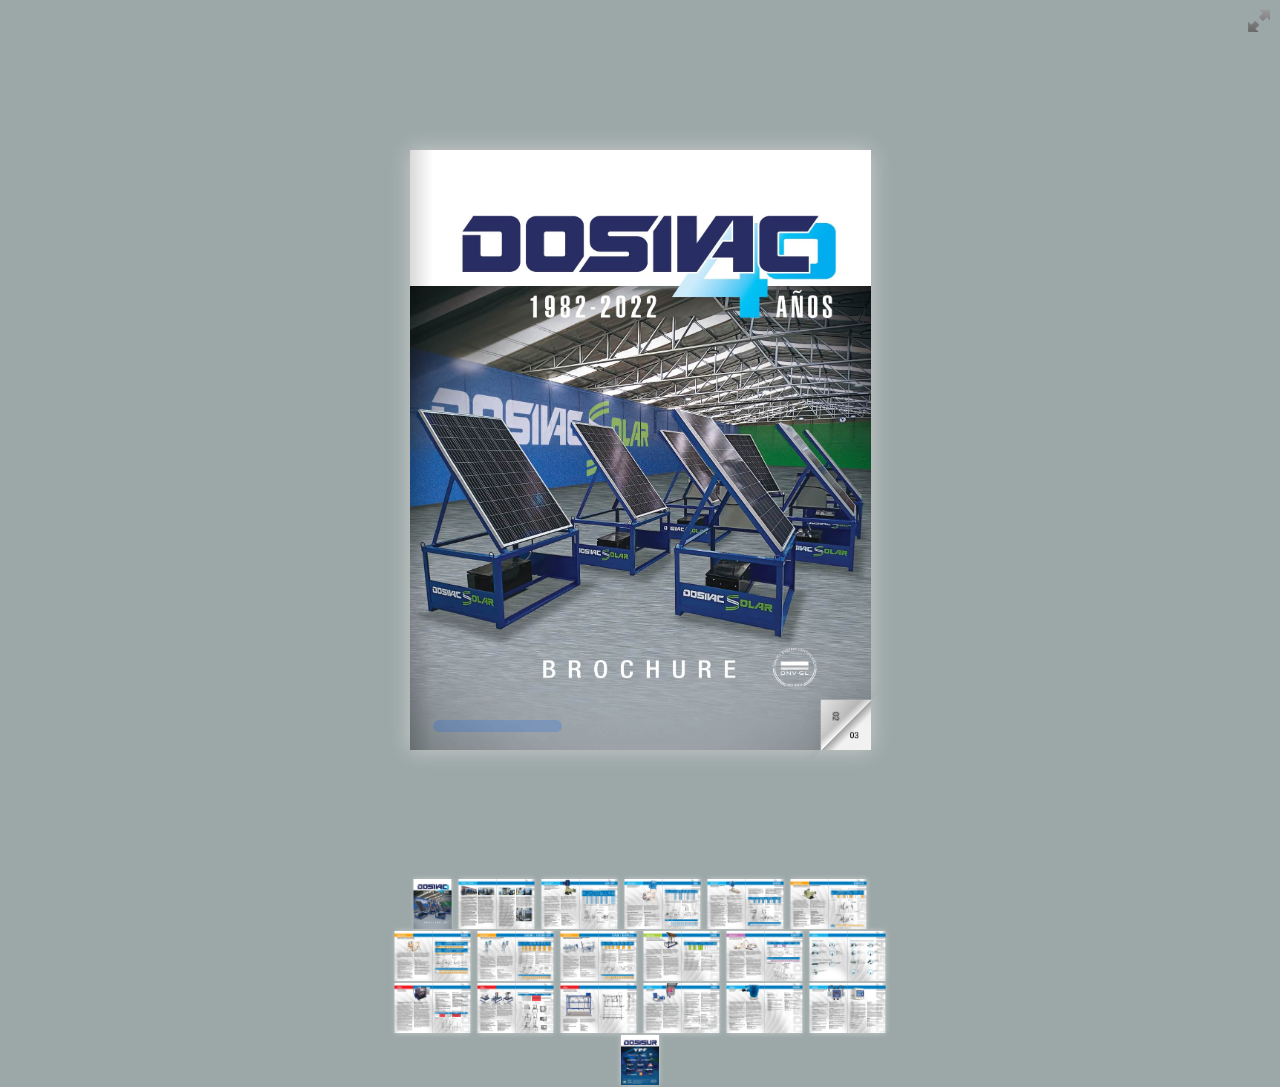
<file: index.html>
<!doctype html>
<!--[if lt IE 7 ]> <html lang="en" class="ie6"> <![endif]-->
<!--[if IE 7 ]>    <html lang="en" class="ie7"> <![endif]-->
<!--[if IE 8 ]>    <html lang="en" class="ie8"> <![endif]-->
<!--[if IE 9 ]>    <html lang="en" class="ie9"> <![endif]-->
<!--[if !IE]><!--> <html lang="en"> <!--<![endif]-->
<head>
<title>Using turn.js and the new zoom feature</title>
<meta name="viewport" content="width = 1050, user-scalable = no" />
<script type="text/javascript" src="./extras/jquery.min.1.7.js"></script>
 <script type="text/javascript" src="./extras/modernizr.2.5.3.min.js"></script>
<script type="text/javascript" src="./lib/hash.js"></script>
<link rel="stylesheet" href="./css/magazine.css">
<link rel="stylesheet" href="node_modules/jquery/dist/jquery.js">

</head>
<body>

<div id="QR" style="position: absolute;"></div>
<div id="QR2" style="position: absolute;"></div>
<div id="canvas">

<div class="zoom-icon zoom-icon-in"></div>

<div class="magazine-viewport">
	<div class="container">
		<div class="magazine">
			<!-- Next button -->
			<div ignore="1" class="next-button"></div>
			<!-- Previous button -->
			<div ignore="1" class="previous-button"></div>
		</div>
	</div>
</div>

<!-- Thumbnails -->
<div class="thumbnails">
	<div>
		<ul>
			<li class="i">
				<img src="pages/1-thumb.jpg" width="76" height="100" class="page-1">
				<span>1</span>
			</li>
			<li class="d">
				<img src="pages/2-thumb.jpg" width="76" height="100" class="page-2">
				<img src="pages/3-thumb.jpg" width="76" height="100" class="page-3">
				<span>2-3</span>
			</li>
			<li class="d">
				<img src="pages/4-thumb.jpg" width="76" height="100" class="page-4">
				<img src="pages/5-thumb.jpg" width="76" height="100" class="page-5">
				<span>4-5</span>
			</li>
			<li class="d">
				<img src="pages/6-thumb.jpg" width="76" height="100" class="page-6">
				<img src="pages/7-thumb.jpg" width="76" height="100" class="page-7">
				<span>6-7</span>
			</li>
			<li class="d">
				<img src="pages/8-thumb.jpg" width="76" height="100" class="page-8">
				<img src="pages/9-thumb.jpg" width="76" height="100" class="page-9">
				<span>8-9</span>
			</li>
			<li class="d">
				<img src="pages/10-thumb.jpg" width="76" height="100" class="page-10">
				<img src="pages/11-thumb.jpg" width="76" height="100" class="page-11">
				<span>10-11</span>
			</li>
			<li class="d">
				<img src="pages/12-thumb.jpg" width="76" height="100" class="page-11">
				<img src="pages/13-thumb.jpg" width="76" height="100" class="page-12">
				<span>12-13</span>
			</li>
			<li class="d">
				<img src="pages/14-thumb.jpg" width="76" height="100" class="page-14">
				<img src="pages/15-thumb.jpg" width="76" height="100" class="page-15">
				<span>14-15</span>
			</li>
			<li class="d">
				<img src="pages/16-thumb.jpg" width="76" height="100" class="page-16">
				<img src="pages/17-thumb.jpg" width="76" height="100" class="page-17">
				<span>16-17</span>
			</li>
			<li class="d">
				<img src="pages/18-thumb.jpg" width="76" height="100" class="page-18">
				<img src="pages/19-thumb.jpg" width="76" height="100" class="page-19">
				<span>18-19</span>
			</li>
			<li class="d">
				<img src="pages/20-thumb.jpg" width="76" height="100" class="page-20">
				<img src="pages/21-thumb.jpg" width="76" height="100" class="page-21">
				<span>20-21</span>
			</li>
			<li class="d">
				<img src="pages/22-thumb.jpg" width="76" height="100" class="page-22">
				<img src="pages/23-thumb.jpg" width="76" height="100" class="page-23">
				<span>22-23</span>
			</li>
			<li class="d">
				<img src="pages/24-thumb.jpg" width="76" height="100" class="page-24">
				<img src="pages/25-thumb.jpg" width="76" height="100" class="page-25">
				<span>24-25</span>
			</li>
			<li class="d">
				<img src="pages/26-thumb.jpg" width="76" height="100" class="page-26">
				<img src="pages/27-thumb.jpg" width="76" height="100" class="page-27">
				<span>26-27</span>
			</li>
			<li class="d">
				<img src="pages/28-thumb.jpg" width="76" height="100" class="page-28">
				<img src="pages/29-thumb.jpg" width="76" height="100" class="page-29">
				<span>28-29</span>
			</li>
			<li class="d">
				<img src="pages/30-thumb.jpg" width="76" height="100" class="page-30">
				<img src="pages/31-thumb.jpg" width="76" height="100" class="page-31">
				<span>30-31</span>
			</li>
			<li class="d">
				<img src="pages/32-thumb.jpg" width="76" height="100" class="page-32">
				<img src="pages/33-thumb.jpg" width="76" height="100" class="page-33">
				<span>32-33</span>
			</li>
			<li class="d">
				<img src="pages/34-thumb.jpg" width="76" height="100" class="page-34">
				<img src="pages/35-thumb.jpg" width="76" height="100" class="page-35">
				<span>34-35</span>
			</li>
			<li class="i">
				<img src="pages/36-thumb.jpg" width="76" height="100" class="page-36">
				<span>36</span>
			</li>
		<ul>
	<div>	
</div>
</div>

<script type="text/javascript">


function loadApp() {

 	$('#canvas').fadeIn(1000);

 	var flipbook = $('.magazine');

 	// Check if the CSS was already loaded
	
	if (flipbook.width()==0 || flipbook.height()==0) {
		setTimeout(loadApp, 10);
		return;
	}
	
	// Create the flipbook

	flipbook.turn({
			
			// Magazine width

			width: 922,

			// Magazine height

			height: 600,

			// Duration in millisecond

			duration: 1000,

			// Hardware acceleration

			acceleration: !isChrome(),

			// Enables gradients

			gradients: true,
			
			// Auto center this flipbook

			autoCenter: true,

			// Elevation from the edge of the flipbook when turning a page

			elevation: 50,

			// The number of pages

			pages: 36,

			// Events

			when: {
				turning: function(event, page, view) {
					
					var book = $(this),
					currentPage = book.turn('page'),
					pages = book.turn('pages');
			
					// Update the current URI

					Hash.go('page/' + page).update();

					// Show and hide navigation buttons

					disableControls(page);
					

					$('.thumbnails .page-'+currentPage).
						parent().
						removeClass('current');

					$('.thumbnails .page-'+page).
						parent().
						addClass('current');



				},

				turned: function(event, page, view) {

					disableControls(page);

					$(this).turn('center');

					if (page==1) { 
						$(this).turn('peel', 'br');
					}

				},

				missing: function (event, pages) {

					// Add pages that aren't in the magazine

					for (var i = 0; i < pages.length; i++)
						addPage(pages[i], $(this));

				}
			}

	});

	// función que detecta cambios en la URL para ejecutar function sound()
	function pintarQr(){
		html =  `<img src="extras/qr/QR.png" width="20%" alt="QR">`
		$('#QR').fadeIn(1000).html(html)
		console.log('estoy pintando en pantalla un codigo QR')
	}
	function despintarQr(){
		html = []
		$('#QR').fadeIn(1000).html(html)
		console.log('estoy despintando QR lastPage')
	}

	function pintarQr2(){
		html =  `<img src="extras/qr/QR.png" width="20%" alt="QR">`
		$('#QR2').fadeIn(1000).html(html);
		console.log('estoy pintando en pantalla el codigo QR fistPage')
	}
	function despintarQr2(){
		html = []
		$('#QR2').fadeIn(1000).html(html);
		console.log('estoy despintando el fistPage')
	}

	const sonido = new Audio('extras/sound/soundbook.mp3');

    getUrlAndSwitch()
	$(window).bind('hashchange', function() {
		console.log("estoy emitiendo sonido")
		sonido.play();
		getUrlAndSwitch()
        
	});

	function getUrlAndSwitch(){
		//Se obtiene el valor de la URL desde el navegador
		var actual = window.location+'';
		console.log('estoy levantando la URL, ' + actual)

		console.log(actual)
		hojaLast = parseInt(actual.slice(36))
        console.log("🚀 ~ file: index.html ~ line 284 ~ getUrlAndSwitch ~ hojaLast", hojaLast)
		hojaFirst = parseInt(actual.slice(36)) 
		

        console.log("🚀 ~ file: index.html ~ line 285 ~ getUrlAndSwitch ~ hojaFirst", hojaFirst)
		
		if(hojaLast === 36) {pintarQr()}else{despintarQr()};
		if(hojaFirst === 1) {pintarQr2()}else{despintarQr2()};
	}
	
	// Zoom.js

	$('.magazine-viewport').zoom({
		flipbook: $('.magazine'),

		max: function() { 
			
			return largeMagazineWidth()/$('.magazine').width();

		}, 

		when: {

			swipeLeft: function() {

				$(this).zoom('flipbook').turn('next');

			},

			swipeRight: function() {
				
				$(this).zoom('flipbook').turn('previous');

			},

			resize: function(event, scale, page, pageElement) {

				if (scale==1)
					loadSmallPage(page, pageElement);
				else
					loadLargePage(page, pageElement);

			},

			zoomIn: function () {

				$('.thumbnails').hide();
				$('.made').hide();
				$('.magazine').removeClass('animated').addClass('zoom-in');
				$('.zoom-icon').removeClass('zoom-icon-in').addClass('zoom-icon-out');
				
				if (!window.escTip && !$.isTouch) {
					escTip = true;

					$('<div />', {'class': 'exit-message'}).
						html('<div>Press ESC to exit</div>').
							appendTo($('body')).
							delay(2000).
							animate({opacity:0}, 500, function() {
								$(this).remove();
							});
				}
			},

			zoomOut: function () {

				$('.exit-message').hide();
				$('.thumbnails').fadeIn();
				$('.made').fadeIn();
				$('.zoom-icon').removeClass('zoom-icon-out').addClass('zoom-icon-in');

				setTimeout(function(){
					$('.magazine').addClass('animated').removeClass('zoom-in');
					resizeViewport();
				}, 0);

			}
		}
	});

	// Zoom event

	if ($.isTouch)
		$('.magazine-viewport').bind('zoom.doubleTap', zoomTo);
	else
		$('.magazine-viewport').bind('zoom.tap', zoomTo);


	// Using arrow keys to turn the page

	$(document).keydown(function(e){

		var previous = 37, next = 39, esc = 27;

		switch (e.keyCode) {
			case previous:

				// left arrow
				$('.magazine').turn('previous');
				e.preventDefault();

			break;
			case next:

				//right arrow
				$('.magazine').turn('next');
				e.preventDefault();

			break;
			case esc:
				
				$('.magazine-viewport').zoom('zoomOut');	
				e.preventDefault();

			break;
		}
	});

	// URIs - Format #/page/1 

	Hash.on('^page\/([0-9]*)$', {
		yep: function(path, parts) {
			var page = parts[1];

			if (page!==undefined) {
				if ($('.magazine').turn('is'))
					$('.magazine').turn('page', page);
			}

		},
		nop: function(path) {

			if ($('.magazine').turn('is'))
				$('.magazine').turn('page', 1);
		}
	});


	$(window).resize(function() {
		resizeViewport();
	}).bind('orientationchange', function() {
		resizeViewport();
	});

	// Events for thumbnails

	$('.thumbnails').click(function(event) {
		
		var page;

		if (event.target && (page=/page-([0-9]+)/.exec($(event.target).attr('class'))) ) {
		
			$('.magazine').turn('page', page[1]);
		}
	});

	$('.thumbnails li').
		bind($.mouseEvents.over, function() {
			
			$(this).addClass('thumb-hover');

		}).bind($.mouseEvents.out, function() {
			
			$(this).removeClass('thumb-hover');

		});

	if ($.isTouch) {
	
		$('.thumbnails').
			addClass('thumbanils-touch').
			bind($.mouseEvents.move, function(event) {
				event.preventDefault();
			});

	} else {

		$('.thumbnails ul').mouseover(function() {

			$('.thumbnails').addClass('thumbnails-hover');

		}).mousedown(function() {

			return false;

		}).mouseout(function() {

			$('.thumbnails').removeClass('thumbnails-hover');

		});

	}


	// Regions

	if ($.isTouch) {
		$('.magazine').bind('touchstart', regionClick);
	} else {
		$('.magazine').click(regionClick);
	}

	// Events for the next button

	$('.next-button').bind($.mouseEvents.over, function() {
		
		$(this).addClass('next-button-hover');

	}).bind($.mouseEvents.out, function() {
		
		$(this).removeClass('next-button-hover');

	}).bind($.mouseEvents.down, function() {
		
		$(this).addClass('next-button-down');

	}).bind($.mouseEvents.up, function() {
		
		$(this).removeClass('next-button-down');

	}).click(function() {
		
		$('.magazine').turn('next');

	});

	// Events for the next button
	
	$('.previous-button').bind($.mouseEvents.over, function() {
		
		$(this).addClass('previous-button-hover');

	}).bind($.mouseEvents.out, function() {
		
		$(this).removeClass('previous-button-hover');

	}).bind($.mouseEvents.down, function() {
		
		$(this).addClass('previous-button-down');

	}).bind($.mouseEvents.up, function() {
		
		$(this).removeClass('previous-button-down');

	}).click(function() {
		
		$('.magazine').turn('previous');

	});


	resizeViewport();

	$('.magazine').addClass('animated');

	

}

// Zoom icon

 $('.zoom-icon').bind('mouseover', function() { 
 	
 	if ($(this).hasClass('zoom-icon-in'))
 		$(this).addClass('zoom-icon-in-hover');

 	if ($(this).hasClass('zoom-icon-out'))
 		$(this).addClass('zoom-icon-out-hover');
 
 }).bind('mouseout', function() { 
 	
 	 if ($(this).hasClass('zoom-icon-in'))
 		$(this).removeClass('zoom-icon-in-hover');
 	
 	if ($(this).hasClass('zoom-icon-out'))
 		$(this).removeClass('zoom-icon-out-hover');

 }).bind('click', function() {

 	if ($(this).hasClass('zoom-icon-in'))
 		$('.magazine-viewport').zoom('zoomIn');
 	else if ($(this).hasClass('zoom-icon-out'))	
		$('.magazine-viewport').zoom('zoomOut');

 });

 $('#canvas').hide();


// Load the HTML4 version if there's not CSS transform

yepnope({
	test : Modernizr.csstransforms,
	yep: ['./lib/turn.js'],
	nope: ['./lib/turn.html4.min.js'],
	both: ['./lib/zoom.min.js', 'js/magazine.js', 'css/magazine.css'],
	complete: loadApp
});

</script>

</body>
</html>
</file>
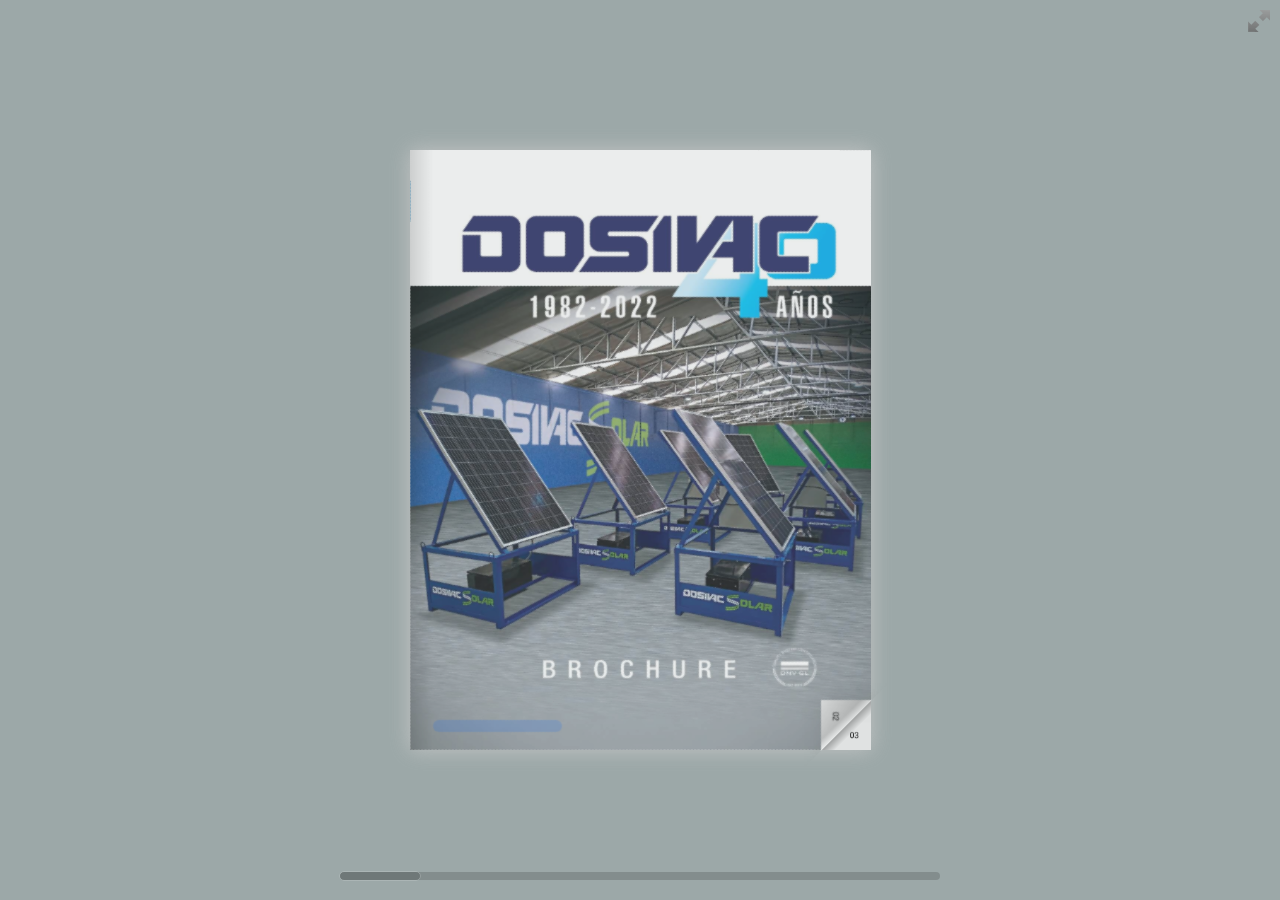
<file: slider.html>
<!doctype html>
<html lang="en">
<head>
<title>Using turn.js and the new zoom feature</title>
<meta name="viewport" content="width = 1050, user-scalable = no" />
<link rel="icon" type="image/png" href="../../pics/favicon.png" />
<script type="text/javascript" src="./extras/jquery.min.1.7.js"></script>
<script type="text/javascript" src="./extras/jquery-ui-1.8.20.custom.min.js"></script>
<script type="text/javascript" src="./extras/modernizr.2.5.3.min.js"></script>
<script type="text/javascript" src="./lib/hash.js"></script>
<link rel="stylesheet" href="node_modules/jquery/dist/jquery.js">
</head>
<body>

<div id="canvas">

<div class="zoom-icon zoom-icon-in"></div>

<div class="magazine-viewport">
	<div class="container">
		<div class="magazine">
			<!-- Next button -->
			<div ignore="1" class="next-button"></div>
			<!-- Previous button -->
			<div ignore="1" class="previous-button"></div>
		</div>
	</div>
	<div class="bottom">
		<div id="slider-bar" class="turnjs-slider">
			<div id="slider"></div>
		</div>
	</div>
</div>

<script type="text/javascript">

function loadApp() {

 	$('#canvas').fadeIn(1000);

 	var flipbook = $('.magazine');

 	// Check if the CSS was already loaded
	
	if (flipbook.width()==0 || flipbook.height()==0) {
		setTimeout(loadApp, 10);
		return;
	}
	
	// Create the flipbook

	flipbook.turn({
			
			// Magazine width

			width: 922,

			// Magazine height

			height: 600,

			// Duration in millisecond

			duration: 1000,

			// Enables gradients

			gradients: true,
			
			// Auto center this flipbook

			autoCenter: true,

			// Elevation from the edge of the flipbook when turning a page

			elevation: 50,

			// The number of pages

			pages: 12,

			// Events

			when: {
				turning: function(event, page, view) {
					
					var book = $(this),
					currentPage = book.turn('page'),
					pages = book.turn('pages');
			
					// Update the current URI

					Hash.go('page/' + page).update();

					// Show and hide navigation buttons

					disableControls(page);

				},

				turned: function(event, page, view) {

					disableControls(page);

					$(this).turn('center');

					$('#slider').slider('value', getViewNumber($(this), page));

					if (page==1) { 
						$(this).turn('peel', 'br');
					}

				},

				missing: function (event, pages) {

					// Add pages that aren't in the magazine

					for (var i = 0; i < pages.length; i++)
						addPage(pages[i], $(this));

				}
			}

	});

	// Zoom.js

	$('.magazine-viewport').zoom({
		flipbook: $('.magazine'),

		max: function() { 
			
			return largeMagazineWidth()/$('.magazine').width();

		}, 

		when: {
			swipeLeft: function() {

				$(this).zoom('flipbook').turn('next');

			},

			swipeRight: function() {
				
				$(this).zoom('flipbook').turn('previous');

			},

			resize: function(event, scale, page, pageElement) {

				if (scale==1)
					loadSmallPage(page, pageElement);
				else
					loadLargePage(page, pageElement);

			},

			zoomIn: function () {

				$('#slider-bar').hide();
				$('.made').hide();
				$('.magazine').removeClass('animated').addClass('zoom-in');
				$('.zoom-icon').removeClass('zoom-icon-in').addClass('zoom-icon-out');
				
				if (!window.escTip && !$.isTouch) {
					escTip = true;

					$('<div />', {'class': 'exit-message'}).
						html('<div>Press ESC to exit</div>').
							appendTo($('body')).
							delay(2000).
							animate({opacity:0}, 500, function() {
								$(this).remove();
							});
				}
			},

			zoomOut: function () {

				$('#slider-bar').fadeIn();
				$('.exit-message').hide();
				$('.made').fadeIn();
				$('.zoom-icon').removeClass('zoom-icon-out').addClass('zoom-icon-in');

				setTimeout(function(){
					$('.magazine').addClass('animated').removeClass('zoom-in');
					resizeViewport();
				}, 0);

			}
		}
	});

	// Zoom event

	if ($.isTouch)
		$('.magazine-viewport').bind('zoom.doubleTap', zoomTo);
	else
		$('.magazine-viewport').bind('zoom.tap', zoomTo);


	// Using arrow keys to turn the page

	$(document).keydown(function(e){

		var previous = 37, next = 39, esc = 27;

		switch (e.keyCode) {
			case previous:

				// left arrow
				$('.magazine').turn('previous');
				e.preventDefault();

			break;
			case next:

				//right arrow
				$('.magazine').turn('next');
				e.preventDefault();

			break;
			case esc:
				
				$('.magazine-viewport').zoom('zoomOut');	
				e.preventDefault();

			break;
		}
	});

	// URIs - Format #/page/1 

	Hash.on('^page\/([0-9]*)$', {
		yep: function(path, parts) {
			var page = parts[1];

			if (page!==undefined) {
				if ($('.magazine').turn('is'))
					$('.magazine').turn('page', page);
			}

		},
		nop: function(path) {

			if ($('.magazine').turn('is'))
				$('.magazine').turn('page', 1);
		}
	});


	$(window).resize(function() {
		resizeViewport();
	}).bind('orientationchange', function() {
		resizeViewport();
	});

	// Regions

	if ($.isTouch) {
		$('.magazine').bind('touchstart', regionClick);
	} else {
		$('.magazine').click(regionClick);
	}

	// Events for the next button

	$('.next-button').bind($.mouseEvents.over, function() {
		
		$(this).addClass('next-button-hover');

	}).bind($.mouseEvents.out, function() {
		
		$(this).removeClass('next-button-hover');

	}).bind($.mouseEvents.down, function() {
		
		$(this).addClass('next-button-down');

	}).bind($.mouseEvents.up, function() {
		
		$(this).removeClass('next-button-down');

	}).click(function() {
		
		$('.magazine').turn('next');

	});

	// Events for the next button
	
	$('.previous-button').bind($.mouseEvents.over, function() {
		
		$(this).addClass('previous-button-hover');

	}).bind($.mouseEvents.out, function() {
		
		$(this).removeClass('previous-button-hover');

	}).bind($.mouseEvents.down, function() {
		
		$(this).addClass('previous-button-down');

	}).bind($.mouseEvents.up, function() {
		
		$(this).removeClass('previous-button-down');

	}).click(function() {
		
		$('.magazine').turn('previous');

	});


	// Slider

	$( "#slider" ).slider({
		min: 1,
		max: numberOfViews(flipbook),

		start: function(event, ui) {

			if (!window._thumbPreview) {
				_thumbPreview = $('<div />', {'class': 'thumbnail'}).html('<div></div>');
				setPreview(ui.value);
				_thumbPreview.appendTo($(ui.handle));
			} else
				setPreview(ui.value);

			moveBar(false);

		},

		slide: function(event, ui) {

			setPreview(ui.value);

		},

		stop: function() {

			if (window._thumbPreview)
				_thumbPreview.removeClass('show');
			
			$('.magazine').turn('page', Math.max(1, $(this).slider('value')*2 - 2));

		}
	});

	resizeViewport();

	$('.magazine').addClass('animated');

}

// Zoom icon

 $('.zoom-icon').bind('mouseover', function() { 
 	
 	if ($(this).hasClass('zoom-icon-in'))
 		$(this).addClass('zoom-icon-in-hover');

 	if ($(this).hasClass('zoom-icon-out'))
 		$(this).addClass('zoom-icon-out-hover');
 
 }).bind('mouseout', function() { 
 	
 	 if ($(this).hasClass('zoom-icon-in'))
 		$(this).removeClass('zoom-icon-in-hover');
 	
 	if ($(this).hasClass('zoom-icon-out'))
 		$(this).removeClass('zoom-icon-out-hover');

 }).bind('click', function() {

 	if ($(this).hasClass('zoom-icon-in'))
 		$('.magazine-viewport').zoom('zoomIn');
 	else if ($(this).hasClass('zoom-icon-out'))	
		$('.magazine-viewport').zoom('zoomOut');

 });

 $('#canvas').hide();


// Load the HTML4 version if there's not CSS transform

yepnope({
	test : Modernizr.csstransforms,
	yep: ['./lib/turn.min.js'],
	nope: ['./lib/turn.html4.min.js', 'css/jquery.ui.html4.css'],
	both: ['./lib/zoom.min.js', 'css/jquery.ui.css', 'js/magazine.js', 'css/magazine.css'],
	complete: loadApp
});

</script>

</body>
</html>
</file>
<file: css/magazine.css>
body{
	overflow:hidden;
	background-color:#9ca8a8;
	margin:0;
	padding:0;
}

.magazine-viewport .container{
	position:absolute;
	top:50%;
	left:50%;
	width:922px;
	height:600px;
	margin:auto;
}

.magazine-viewport .magazine{
	width:922px;
	height:600px;
	left:-461px;
	top:-300px;
}

.magazine-viewport .page{
	width:461px;
	height:600px;
	background-color:white;
	background-repeat:no-repeat;
	background-size:100% 100%;
}

.magazine-viewport .zoomer .region{
	display:none;
}

.magazine .region{
	position:absolute;
	overflow:hidden;
	background:#0066FF;
	opacity:0.2;
	-webkit-border-radius:10px;
	-moz-border-radius:10px;
	-ms-border-radius:10px;
	-o-border-radius:10px;
	border-radius:10px;
	cursor:pointer;
	-ms-filter: "progid:DXImageTransform.Microsoft.Alpha(Opacity=20)";
	filter: alpha(opacity=20);
}

.magazine .region:hover{
	opacity:0.5;
	-ms-filter: "progid:DXImageTransform.Microsoft.Alpha(Opacity=50)";
	filter: alpha(opacity=50);
}

.magazine .region.zoom{
	opacity:0.01;
	-ms-filter: "progid:DXImageTransform.Microsoft.Alpha(Opacity=1)";
	filter: alpha(opacity=1);
}

.magazine .region.zoom:hover{
	opacity:0.2;
	-ms-filter: "progid:DXImageTransform.Microsoft.Alpha(Opacity=20)";
	filter: alpha(opacity=20);
}

.magazine .page{
	-webkit-box-shadow:0 0 20px rgba(0,0,0,0.2);
	-moz-box-shadow:0 0 20px rgba(0,0,0,0.2);
	-ms-box-shadow:0 0 20px rgba(0,0,0,0.2);
	-o-box-shadow:0 0 20px rgba(0,0,0,0.2);
	box-shadow:0 0 20px rgba(0,0,0,0.2);
}

.magazine-viewport .page img{
	-webkit-touch-callout: none;
	-webkit-user-select: none;
	-khtml-user-select: none;
	-moz-user-select: none;
	-ms-user-select: none;
	user-select: none;
	margin:0;
}

.magazine .even .gradient{
	position:absolute;
	top:0;
	left:0;
	width:100%;
	height:100%;

	background:-webkit-gradient(linear, left top, right top, color-stop(0.95, rgba(0,0,0,0)), color-stop(1, rgba(0,0,0,0.2)));
	background-image:-webkit-linear-gradient(left, rgba(0,0,0,0) 95%, rgba(0,0,0,0.2) 100%);
	background-image:-moz-linear-gradient(left, rgba(0,0,0,0) 95%, rgba(0,0,0,0.2) 100%);
	background-image:-ms-linear-gradient(left, rgba(0,0,0,0) 95%, rgba(0,0,0,0.2) 100%);
	background-image:-o-linear-gradient(left, rgba(0,0,0,0) 95%, rgba(0,0,0,0.2) 100%);
	background-image:linear-gradient(left, rgba(0,0,0,0) 95%, rgba(0,0,0,0.2) 100%);
}

.magazine .odd .gradient{
	position:absolute;
	top:0;
	left:0;
	width:100%;
	height:100%;

	background:-webkit-gradient(linear, right top, left top, color-stop(0.95, rgba(0,0,0,0)), color-stop(1, rgba(0,0,0,0.15)));
	background-image:-webkit-linear-gradient(right, rgba(0,0,0,0) 95%, rgba(0,0,0,0.15) 100%);
	background-image:-moz-linear-gradient(right, rgba(0,0,0,0) 95%, rgba(0,0,0,0.15) 100%);
	background-image:-ms-linear-gradient(right, rgba(0,0,0,0) 95%, rgba(0,0,0,0.15) 100%);
	background-image:-o-linear-gradient(right, rgba(0,0,0,0) 95%, rgba(0,0,0,0.15) 100%);
	background-image:linear-gradient(right, rgba(0,0,0,0) 95%, rgba(0,0,0,0.15) 100%);
}

.magazine-viewport .zoom-in .even .gradient,
.magazine-viewport .zoom-in .odd .gradient{

	display:none;

}

.magazine-viewport .loader{
	background-image:url(../pics/loader.gif);
	width:22px;
	height:22px;
	position:absolute;
	top:280px;
	left:219px;
}

.magazine-viewport .shadow{
	-webkit-transition: -webkit-box-shadow 0.5s;
	-moz-transition: -moz-box-shadow 0.5s;
	-o-transition: -webkit-box-shadow 0.5s;
	-ms-transition: -ms-box-shadow 0.5s;

	-webkit-box-shadow:0 0 20px #ccc;
	-moz-box-shadow:0 0 20px #ccc;
	-o-box-shadow:0 0 20px #ccc;
	-ms-box-shadow:0 0 20px #ccc;
	box-shadow:0 0 20px #ccc;
}

.magazine-viewport .next-button,
.magazine-viewport .previous-button{
	width:22px;
	height:600px;
	position:absolute;
	top:0;
}

.magazine-viewport .next-button{
	right:-22px;
	-webkit-border-radius:0 15px 15px 0;
	-moz-border-radius:0 15px 15px 0;
	-ms-border-radius:0 15px 15px 0;
	-o-border-radius:0 15px 15px 0;
	border-radius:0 15px 15px 0;
}

.magazine-viewport .previous-button{
	left:-22px;
	-webkit-border-radius:15px 0 0 15px;
	-moz-border-radius:15px 0 0 15px;
	-ms-border-radius:15px 0 0 15px;
	-o-border-radius:15px 0 0 15px;
	border-radius:15px 0 0 15px;
}

.magazine-viewport .previous-button-hover,
.magazine-viewport .next-button-hover{
	background-color:rgba(0,0,0, 0.2);
}

.magazine-viewport .previous-button-hover,
.magazine-viewport .previous-button-down{
	background-image:url(../pics/arrows.png);
	background-position:-4px 284px;
	background-repeat:no-repeat;
}

.magazine-viewport .previous-button-down,
.magazine-viewport .next-button-down{
	background-color:rgba(0,0,0, 0.4);
}

.magazine-viewport .next-button-hover,
.magazine-viewport .next-button-down{
	background-image:url(../pics/arrows.png);
	background-position:-38px 284px;
	background-repeat:no-repeat;
}

.magazine-viewport .zoom-in .next-button,
.magazine-viewport .zoom-in .previous-button{
	display:none;
}

.animated{
	-webkit-transition:margin-left 0.5s;
	-moz-transition:margin-left 0.5s;
	-ms-transition:margin-left 0.5s;
	-o-transition:margin-left 0.5s;
	transition:margin-left 0.5s;
}

.thumbnails{
	position:absolute;
	bottom:0;
	left:0;
	width:100%;
	height:140px;
	z-index:1;
}

.thumbnails > div{
	width:1050px;
	height:100px;
	margin:20px auto;
}

.thumbnails ul{
	margin:0;
	padding:0;
	text-align:center;
	-webkit-transform:scale3d(0.5, 0.5, 1);
	-moz-transform:scale3d(0.5, 0.5, 1);
	-o-transform:scale3d(0.5, 0.5, 1);
	-ms-transform:scale3d(0.5, 0.5, 1);
	transform:scale3d(0.5, 0.5, 1);
	-webkit-transition:-webkit-transform ease-in-out 100ms;
	-moz-transition:-moz-transform ease-in-out 100ms;
	-ms-transition:-ms-transform ease-in-out 100ms;
	-o-transition:-o-transform ease-in-out 100ms;
	transition:transform ease-in-out 100ms;
}

.thumbanils-touch ul{
	-webkit-transform:none;
	-moz-transform:none;
	-o-transform:none;
	-ms-transform:none;
	transform:none;
}

.thumbnails-hover ul{
	-webkit-transform:scale3d(0.6, 0.6, 1);
	-moz-transform:scale3d(0.6, 0.6, 1);
	-o-transform:scale3d(0.6, 0.6, 1);
	-ms-transform:scale3d(0.6, 0.6, 1);
	transform:scale3d(0.6, 0.6, 1);
}

.thumbnails li{
	list-style:none;
	display:inline-block;
	margin:0 5px;
	-webkit-box-shadow:0 0 10px #ccc;
	-moz-box-shadow:0 0 10px #ccc;
	-ms-box-shadow:0 0 10px #ccc;
	-o-box-shadow:0 0 10px #ccc;
	box-shadow:0 0 10px  #ccc;
	-webkit-transition:-webkit-transform 60ms;
	-moz-transition:-webkit-transform 60ms;
	-o-transition:-webkit-transform 60ms;
	-ms-transition:-webkit-transform 60ms;
	transition:-webkit-transform 60ms;
}

.thumbnails li span{
	display:none;
}

.thumbnails .current{
	-webkit-box-shadow:0 0 10px red;
	-moz-box-shadow:0 0 10px red;
	-ms-box-shadow:0 0 10px red;
	-o-box-shadow:0 0 10px red;
	box-shadow:0 0 10px red;
}

.thumbnails .thumb-hover{
	-webkit-transform:scale3d(1.3, 1.3, 1);
	-moz-transform:scale3d(1.3, 1.3, 1);
	-o-transform:scale3d(1.3, 1.3, 1);
	-ms-transform:scale3d(1.3, 1.3, 1);
	transform:scale3d(1.3, 1.3, 1);

	-webkit-box-shadow:0 0 10px #666;
	-moz-box-shadow:0 0 10px #666;
	-ms-box-shadow:0 0 10px #666;
	-o-box-shadow:0 0 10px #666;
	box-shadow:0 0 10px #666;
}

.thumbanils-touch .thumb-hover{
	-webkit-transform:none;
	-moz-transform:none;
	-o-transform:none;
	-ms-transform:none;
	transform:none;
}

.thumbnails .thumb-hover span{
	position:absolute;
	bottom:-30px;
	left:0;
	z-index:2;
	width:100%;
	height:30px;
	font:bold 15px arial;
	line-height:30px;
	color:#666;
	display:block;
	cursor:default;
}

.thumbnails img{
	float:left;
}

.exit-message{
	position: absolute;
	top:10px;
	left:0;
	width:100%;
	height:40px;
	z-index:10000;
}

.exit-message > div{
	width:140px;
	height:30px;
	margin:auto;
	background:rgba(0,0,0,0.5);
	text-align:center;
	font:12px arial;
	line-height:30px;
	color:white;
	-webkit-border-radius:10px;
	-moz-border-radius:10px;
	-ms-border-radius:10px;
	-o-border-radius:10px;
	border-radius:10px;
}

.zoom-icon{
	position:absolute;
	z-index:1000;
	width:22px;
	height:22px;
	top:10px;
	right:10px;
	background-image:url(../pics/zoom-icons.png);
	background-size:88px 22px;
}

.zoom-icon-in{
	background-position:0 0;
	cursor: pointer;
}

.zoom-icon-in.zoom-icon-in-hover{
	background-position:-22px 0;
	cursor: pointer;
}

.zoom-icon-out{
	background-position:-44px 0;
}

.zoom-icon-out.zoom-icon-out-hover{
	background-position:-66px 0;
	cursor: pointer;
}

.bottom{
	position:absolute;
	left:0;
	bottom:0;
	width:100%;
}

@media only screen and (max-width: 576px) {
 
	#QR {
		display: none;
	}
}
.catalogoText{
	margin-top: 20px;
	display: flex;
	justify-content: center;
	text-shadow: 1.5px 1px 1.5px white;
}
button {
	margin-left: 10px;
	background-color: rgb(240, 251, 73);
}
</file>
